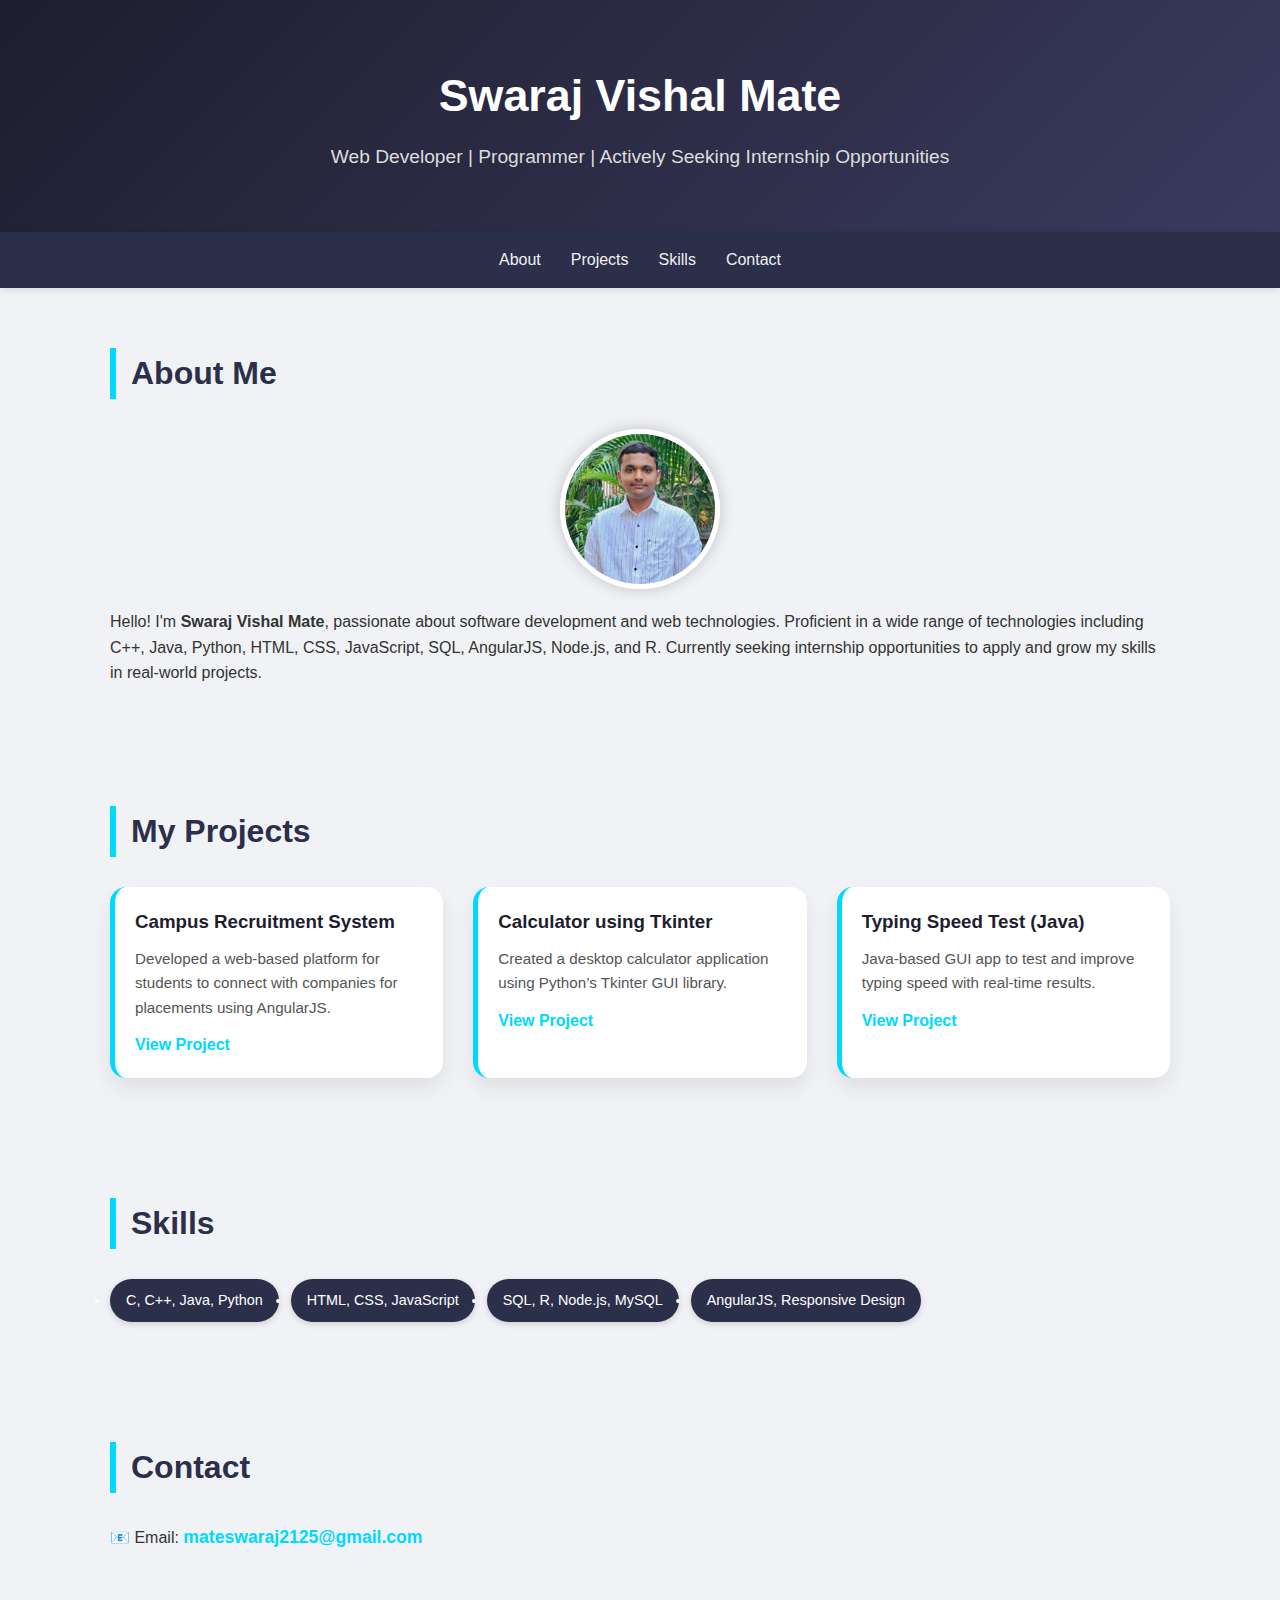
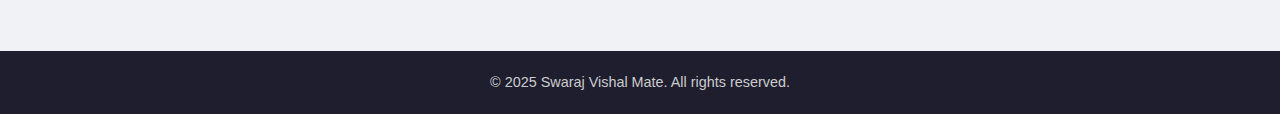
<file: index.html>
<!DOCTYPE html>
<html lang="en">
<head>
  <meta charset="UTF-8" />
  <meta name="viewport" content="width=device-width, initial-scale=1.0"/>
  <title>Swaraj Vishal Mate - Portfolio</title>
  <link rel="stylesheet" href="style.css"/>
</head>
<body>

  <header>
    <div class="container">
      <h1>Swaraj Vishal Mate</h1>
      <p>Web Developer | Programmer | Actively Seeking Internship Opportunities</p>
    </div>
  </header>

  <nav>
    <ul>
      <li><a href="#about">About</a></li>
      <li><a href="#projects">Projects</a></li>
      <li><a href="#skills">Skills</a></li>
      <li><a href="#contact">Contact</a></li>
    </ul>
  </nav>

  <section id="about" class="section">
    <h2>About Me</h2>
    <img src="images/myPHOTODoc.png" alt="Swaraj Vishal Mate" class="profile-img"/>
    <p>
      Hello! I'm <strong>Swaraj Vishal Mate</strong>, passionate about software development and web technologies.
      Proficient in a wide range of technologies including C++, Java, Python, HTML, CSS, JavaScript, SQL, AngularJS, Node.js, and R. Currently seeking internship opportunities to apply and grow my skills in real-world projects.
    </p>
  </section>

  <section id="projects" class="section">
    <h2>My Projects</h2>
    <div class="projects-container">
      <div class="project">
        <h3>Campus Recruitment System</h3>
        <p>Developed a web-based platform for students to connect with companies for placements using AngularJS.</p>
        <a href="https://www.linkedin.com/posts/swaraj-mate-8b4a00284_webdevelopment-angularjs-frontenddevelopment-activity-7304495908929335296-1q0u" target="_blank">View Project</a>
      </div>

      <div class="project">
        <h3>Calculator using Tkinter</h3>
        <p>Created a desktop calculator application using Python’s Tkinter GUI library.</p>
        <a href="https://www.linkedin.com/posts/swaraj-mate-8b4a00284_python-tkinter-gui-activity-7342909187498110976-p-gW" target="_blank">View Project</a>
      </div>

      <div class="project">
        <h3>Typing Speed Test (Java)</h3>
        <p>Java-based GUI app to test and improve typing speed with real-time results.</p>
        <a href="https://www.linkedin.com/posts/swaraj-mate-8b4a00284_java-python-codingjourney-activity-7331321445043642369-JRLY" target="_blank">View Project</a>
      </div>
    </div>
  </section>

  <section id="skills" class="section">
    <h2>Skills</h2>
    <ul>
      <li>C, C++, Java, Python</li>
      <li>HTML, CSS, JavaScript</li>
      <li>SQL, R, Node.js, MySQL</li>
      <li>AngularJS, Responsive Design</li>
    </ul>
  </section>

  <section id="contact" class="section">
    <h2>Contact</h2>
    <p>📧 Email: <a href="mailto:mateswaraj2125@gmail.com">mateswaraj2125@gmail.com</a></p>
  </section>

  <footer>
    <p>&copy; 2025 Swaraj Vishal Mate. All rights reserved.</p>
  </footer>

  <script src="script.js"></script>
</body>
</html>
</file>
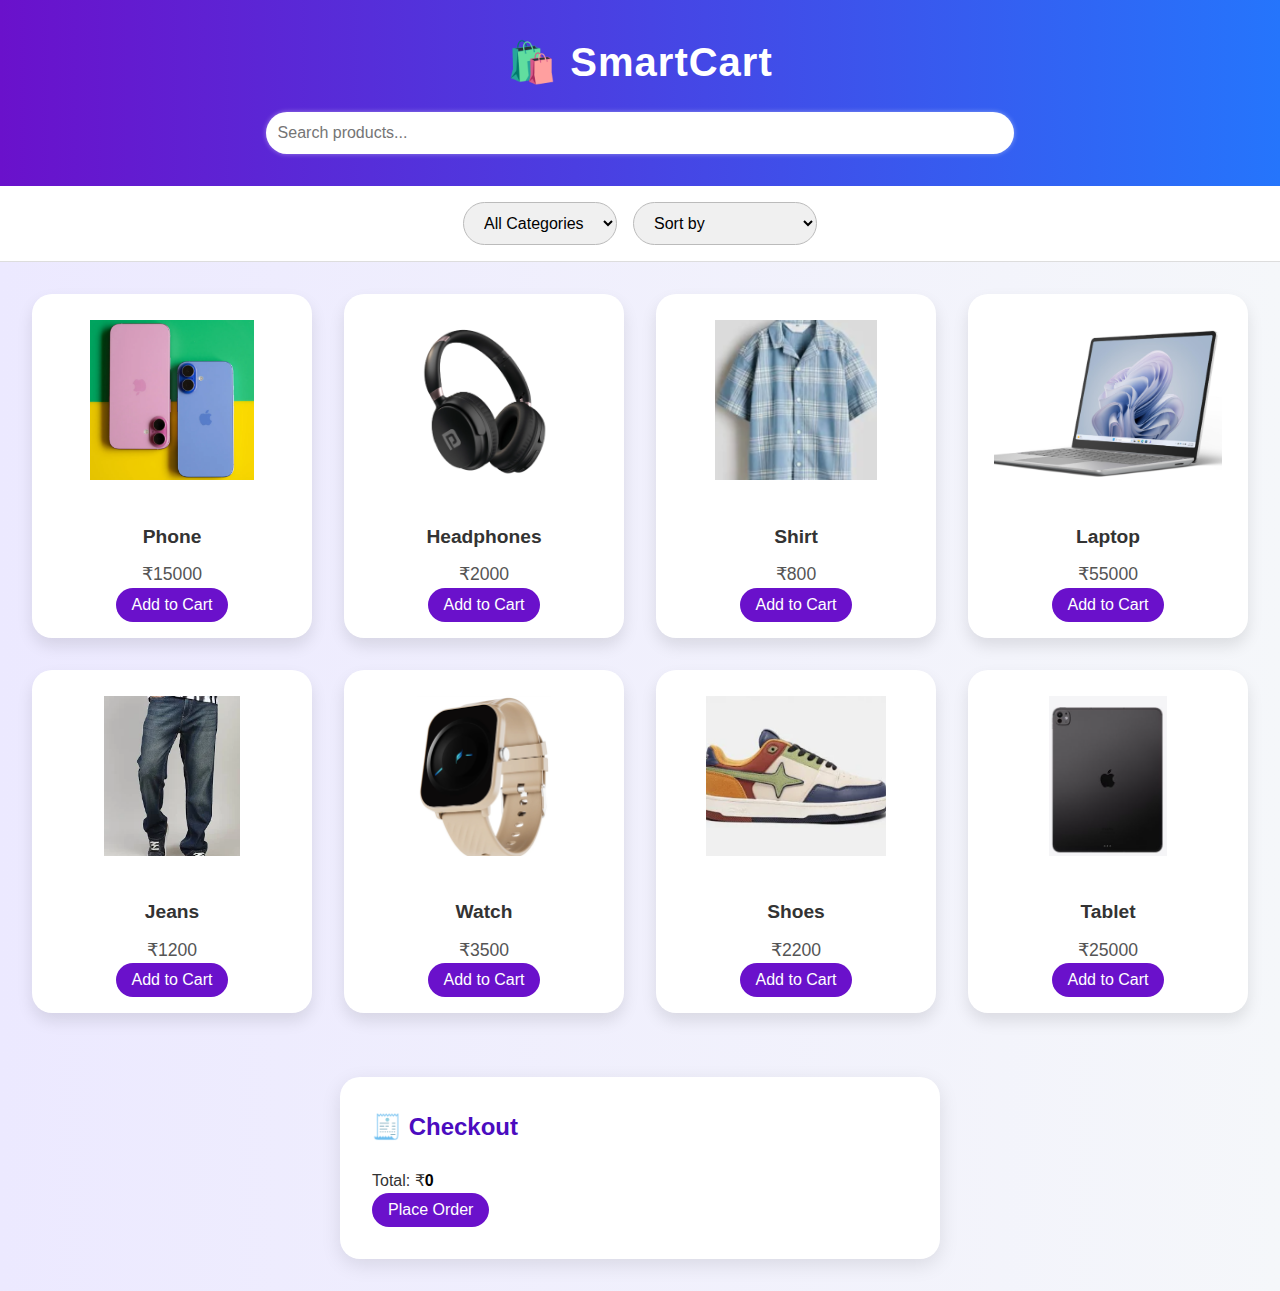
<file: Task2/index.html>
<!DOCTYPE html>
<html lang="en">
<head>
  <meta charset="UTF-8" />
  <meta name="viewport" content="width=device-width, initial-scale=1.0"/>
  <title>SmartCart - E-commerce</title>
  <link rel="stylesheet" href="styles.css"/>
</head>
<body>

  <header>
    <h1>🛍️ SmartCart</h1>
    <input type="text" id="searchInput" placeholder="Search products..."/>
  </header>

  <section class="filters">
    <select id="categoryFilter">
      <option value="">All Categories</option>
      <option value="electronics">Electronics</option>
      <option value="clothing">Clothing</option>
    </select>

    <select id="sortOptions">
      <option value="">Sort by</option>
      <option value="priceLowHigh">Price: Low to High</option>
      <option value="priceHighLow">Price: High to Low</option>
      <option value="nameAsc">Name: A-Z</option>
    </select>
  </section>

  <main id="productList" class="products"></main>

  <section class="checkout">
    <h2>🧾 Checkout</h2>
    <div id="cartItems"></div>
    <p>Total: ₹<span id="totalPrice">0</span></p>
    <button onclick="checkout()">Place Order</button>
  </section>

  <script src="script.js"></script>
</body>
</html>
</file>
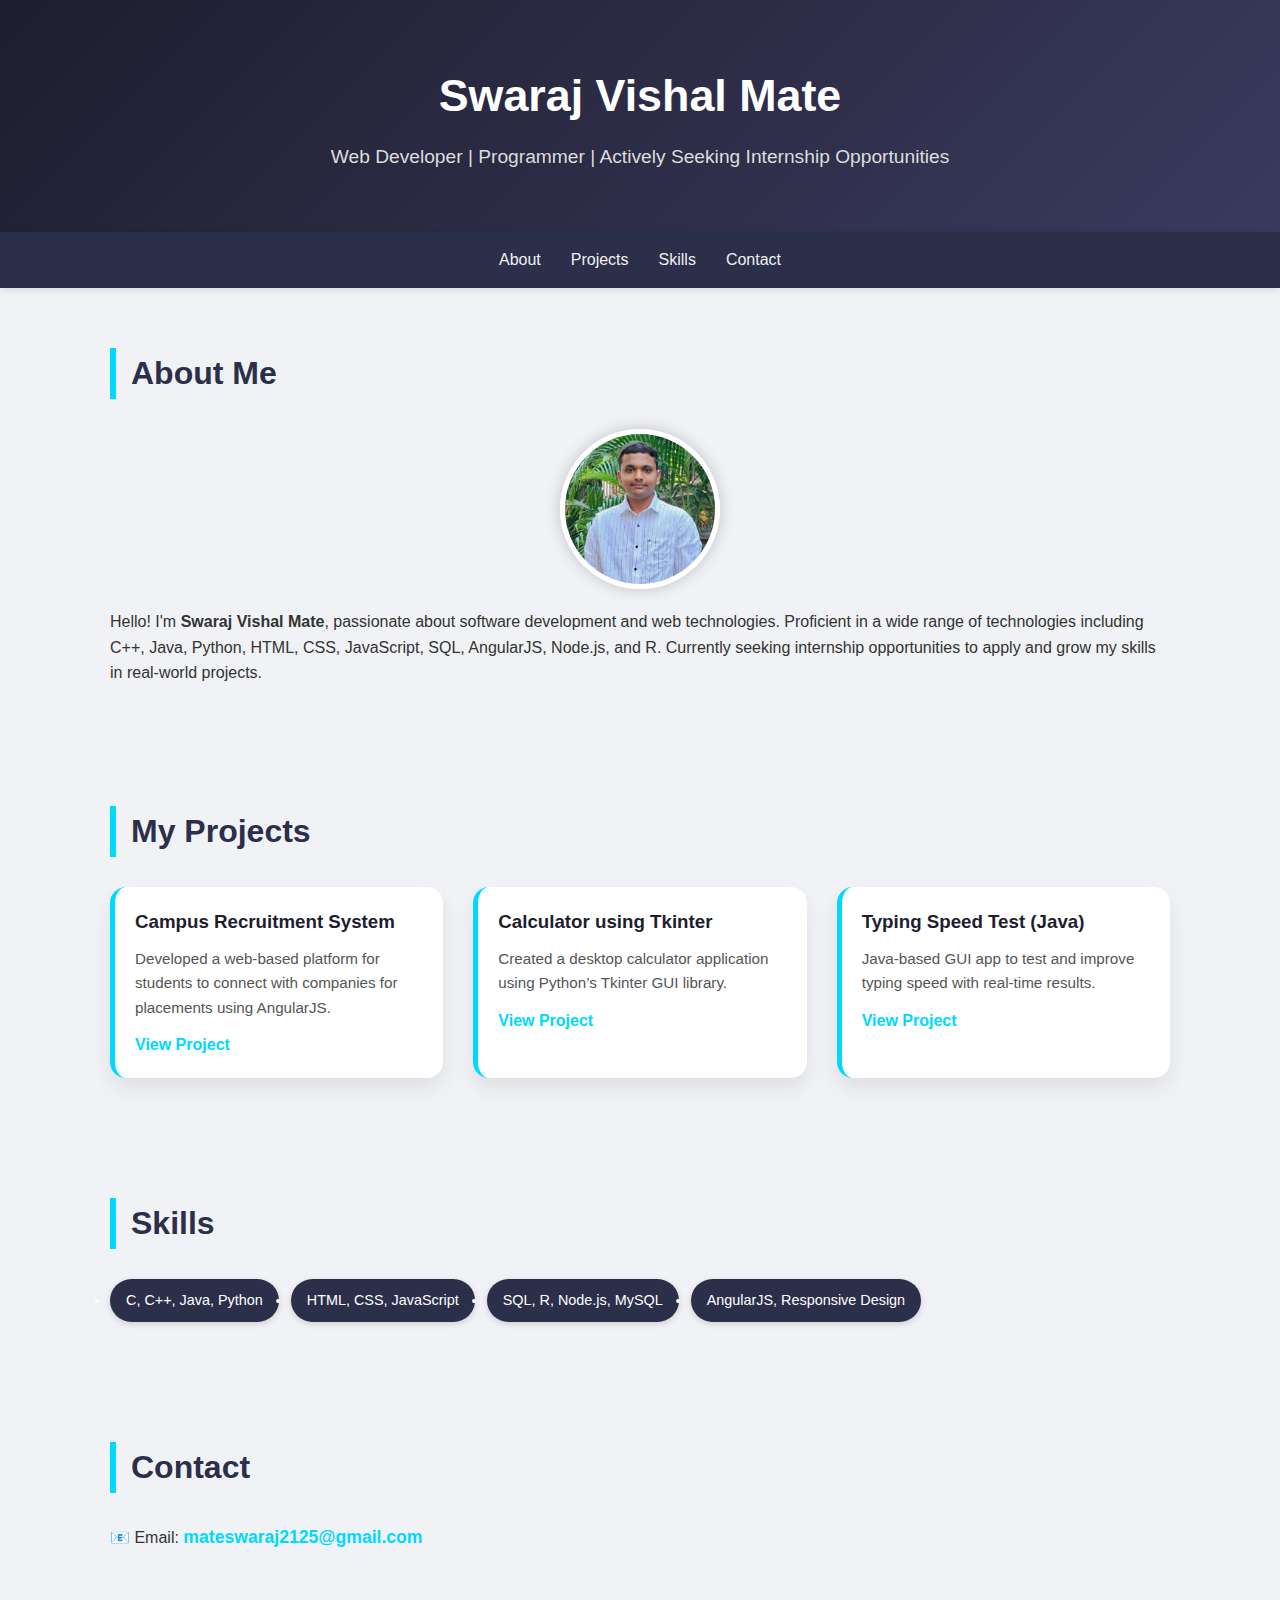
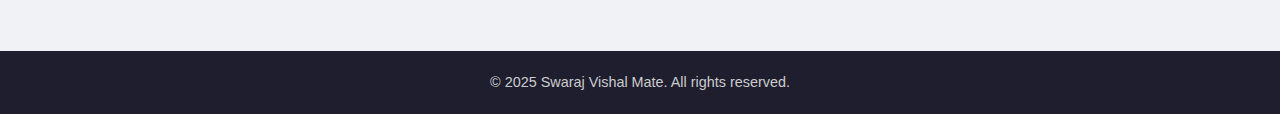
<file: ShadowFox/Task1/index.html>
<!DOCTYPE html>
<html lang="en">
<head>
  <meta charset="UTF-8" />
  <meta name="viewport" content="width=device-width, initial-scale=1.0"/>
  <title>Swaraj Vishal Mate - Portfolio</title>
  <link rel="stylesheet" href="style.css"/>
</head>
<body>

  <header>
    <div class="container">
      <h1>Swaraj Vishal Mate</h1>
      <p>Web Developer | Programmer | Actively Seeking Internship Opportunities</p>
    </div>
  </header>

  <nav>
    <ul>
      <li><a href="#about">About</a></li>
      <li><a href="#projects">Projects</a></li>
      <li><a href="#skills">Skills</a></li>
      <li><a href="#contact">Contact</a></li>
    </ul>
  </nav>

  <section id="about" class="section">
    <h2>About Me</h2>
    <img src="images/myPHOTODoc.png" alt="Swaraj Vishal Mate" class="profile-img"/>
    <p>
      Hello! I'm <strong>Swaraj Vishal Mate</strong>, passionate about software development and web technologies.
      Proficient in a wide range of technologies including C++, Java, Python, HTML, CSS, JavaScript, SQL, AngularJS, Node.js, and R. Currently seeking internship opportunities to apply and grow my skills in real-world projects.
    </p>
  </section>

  <section id="projects" class="section">
    <h2>My Projects</h2>
    <div class="projects-container">
      <div class="project">
        <h3>Campus Recruitment System</h3>
        <p>Developed a web-based platform for students to connect with companies for placements using AngularJS.</p>
        <a href="https://www.linkedin.com/posts/swaraj-mate-8b4a00284_webdevelopment-angularjs-frontenddevelopment-activity-7304495908929335296-1q0u" target="_blank">View Project</a>
      </div>

      <div class="project">
        <h3>Calculator using Tkinter</h3>
        <p>Created a desktop calculator application using Python’s Tkinter GUI library.</p>
        <a href="https://www.linkedin.com/posts/swaraj-mate-8b4a00284_python-tkinter-gui-activity-7342909187498110976-p-gW" target="_blank">View Project</a>
      </div>

      <div class="project">
        <h3>Typing Speed Test (Java)</h3>
        <p>Java-based GUI app to test and improve typing speed with real-time results.</p>
        <a href="https://www.linkedin.com/posts/swaraj-mate-8b4a00284_java-python-codingjourney-activity-7331321445043642369-JRLY" target="_blank">View Project</a>
      </div>
    </div>
  </section>

  <section id="skills" class="section">
    <h2>Skills</h2>
    <ul>
      <li>C, C++, Java, Python</li>
      <li>HTML, CSS, JavaScript</li>
      <li>SQL, R, Node.js, MySQL</li>
      <li>AngularJS, Responsive Design</li>
    </ul>
  </section>

  <section id="contact" class="section">
    <h2>Contact</h2>
    <p>📧 Email: <a href="mailto:mateswaraj2125@gmail.com">mateswaraj2125@gmail.com</a></p>
  </section>

  <footer>
    <p>&copy; 2025 Swaraj Vishal Mate. All rights reserved.</p>
  </footer>

  <script src="script.js"></script>
</body>
</html>
</file>
<file: style.css>
* {
  margin: 0;
  padding: 0;
  box-sizing: border-box;
  scroll-behavior: smooth;
}

body {
  font-family: 'Segoe UI', sans-serif;
  background: #f0f2f5;
  color: #333;
  line-height: 1.6;
}

/* Header */
header {
  background: linear-gradient(135deg, #1e1e2f, #3a3a5e);
  color: #fff;
  text-align: center;
  padding: 60px 20px;
  box-shadow: 0 4px 10px rgba(0, 0, 0, 0.2);
}

header h1 {
  font-size: 2.8rem;
  margin-bottom: 10px;
}

header p {
  font-size: 1.2rem;
  color: #ddd;
}

/* Navigation */
nav {
  background: #2c2f4a;
  box-shadow: 0 2px 8px rgba(0, 0, 0, 0.1);
}

nav ul {
  display: flex;
  justify-content: center;
  padding: 15px 0;
  list-style: none;
  flex-wrap: wrap;
}

nav ul li {
  margin: 0 15px;
}

nav ul li a {
  color: #f0f0f0;
  text-decoration: none;
  font-size: 1rem;
  position: relative;
  transition: color 0.3s ease;
}

nav ul li a::after {
  content: '';
  height: 2px;
  width: 0%;
  background: #00d9ff;
  position: absolute;
  left: 0;
  bottom: -5px;
  transition: width 0.3s ease;
}

nav ul li a:hover::after {
  width: 100%;
}

nav ul li a:hover {
  color: #00d9ff;
}

/* Sections */
.section {
  padding: 60px 20px;
  max-width: 1100px;
  margin: auto;
}

.section h2 {
  font-size: 2rem;
  margin-bottom: 30px;
  border-left: 6px solid #00d9ff;
  padding-left: 15px;
  color: #2c2f4a;
}

.profile-img {
  width: 160px;
  height: 160px;
  object-fit: cover;
  border-radius: 50%;
  border: 5px solid #fff;
  box-shadow: 0 0 15px rgba(0,0,0,0.2);
  display: block;
  margin: 20px auto;
}

/* Projects */
.projects-container {
  display: grid;
  grid-template-columns: repeat(auto-fit, minmax(280px, 1fr));
  gap: 30px;
}

.project {
  background: #fff;
  padding: 20px;
  border-radius: 16px;
  box-shadow: 0 10px 20px rgba(0,0,0,0.08);
  transition: transform 0.3s ease, box-shadow 0.3s ease;
  border-left: 5px solid #00d9ff;
}

.project:hover {
  transform: translateY(-5px);
  box-shadow: 0 15px 30px rgba(0,0,0,0.1);
}

.project h3 {
  color: #1e1e2f;
  margin-bottom: 10px;
}

.project p {
  font-size: 0.95rem;
  color: #555;
}

.project a {
  display: inline-block;
  margin-top: 12px;
  color: #00d9ff;
  text-decoration: none;
  font-weight: bold;
}

.project a:hover {
  text-decoration: underline;
}

/* Skills */
#skills ul {
  display: flex;
  flex-wrap: wrap;
  gap: 12px;
  margin-top: 20px;
}

#skills li {
  background: #2c2f4a;
  color: #fff;
  padding: 10px 16px;
  border-radius: 30px;
  font-size: 0.9rem;
  box-shadow: 0 2px 6px rgba(0,0,0,0.15);
}

/* Contact */
#contact a {
  color: #00d9ff;
  text-decoration: none;
  font-weight: bold;
  font-size: 1.1rem;
}

#contact a:hover {
  text-decoration: underline;
}

/* Footer */
footer {
  background: #1e1e2f;
  color: #ccc;
  text-align: center;
  padding: 20px 0;
  margin-top: 40px;
  font-size: 0.9rem;
}

/* Responsive Design */
@media (max-width: 768px) {
  header h1 {
    font-size: 2rem;
  }

  nav ul {
    flex-direction: column;
  }

  nav ul li {
    margin: 10px 0;
  }

  .section {
    padding: 40px 15px;
  }
}
</file>
<file: Task2/styles.css>
* {
  margin: 0;
  padding: 0;
  box-sizing: border-box;
}

body {
  font-family: 'Poppins', sans-serif;
  background: linear-gradient(to right, #ece9ff, #f5f7fa);
  color: #333;
  line-height: 1.5;
}

header {
  background: linear-gradient(90deg, #6a11cb, #2575fc);
  color: #fff;
  padding: 2em 1em;
  text-align: center;
  box-shadow: 0 4px 10px rgba(0, 0, 0, 0.2);
}

header h1 {
  font-size: 2.5rem;
  margin-bottom: 0.5em;
  letter-spacing: 1px;
}

header input[type="text"] {
  width: 60%;
  padding: 0.75em;
  border: none;
  border-radius: 30px;
  font-size: 1rem;
  box-shadow: 0 0 5px rgba(255, 255, 255, 0.4);
  transition: all 0.3s;
}

header input:focus {
  outline: none;
  box-shadow: 0 0 10px #fff;
}

.filters {
  display: flex;
  justify-content: center;
  gap: 1em;
  padding: 1em;
  background-color: #fff;
  border-bottom: 1px solid #ddd;
}

select {
  padding: 0.7em 1em;
  border: 1px solid #bbb;
  border-radius: 25px;
  font-size: 1rem;
  background-color: #f0f0f0;
  transition: 0.3s;
}

select:hover {
  background: #e8e8ff;
  border-color: #6a11cb;
}

.products {
  display: grid;
  grid-template-columns: repeat(auto-fit, minmax(220px, 1fr));
  gap: 2em;
  padding: 2em;
}

.product {
  background: #fff;
  border-radius: 20px;
  padding: 1em;
  box-shadow: 0 8px 16px rgba(0,0,0,0.1);
  text-align: center;
  transition: transform 0.3s ease, box-shadow 0.3s ease;
  position: relative;
}

.product:hover {
  transform: translateY(-8px);
  box-shadow: 0 12px 24px rgba(0, 0, 0, 0.2);
}

.product img {
  width: 100%;
  height: 180px;
  object-fit: contain;
  border-radius: 15px;
  margin-bottom: 1em;
  transition: transform 0.3s ease;
  background: white;
  padding: 10px;
}

.product:hover img {
  transform: scale(1.05);
}

.product h3 {
  font-size: 1.2rem;
  margin: 0.5em 0;
}

.product p {
  font-size: 1.1rem;
  color: #555;
}

button {
  background: #6a11cb;
  color: white;
  padding: 0.5em 1em;
  border: none;
  font-size: 1rem;
  border-radius: 25px;
  cursor: pointer;
  transition: background 0.3s ease;
}

button:hover {
  background: #4b0cbf;
}

button:active {
  transform: scale(0.98);
}

.checkout {
  max-width: 600px;
  margin: 2em auto;
  background: #ffffff;
  padding: 2em;
  border-radius: 20px;
  box-shadow: 0 6px 20px rgba(0,0,0,0.1);
}

.checkout h2 {
  font-size: 1.5rem;
  color: #4b0cbf;
  margin-bottom: 1em;
}

#cartItems p {
  margin: 0.7em 0;
}

#totalPrice {
  font-weight: bold;
  color: #000;
}

@media (max-width: 768px) {
  header input[type="text"] {
    width: 90%;
  }

  .filters {
    flex-direction: column;
    align-items: center;
  }

  .checkout {
    margin: 1em;
  }
}
</file>
<file: ShadowFox/Task1/style.css>
* {
  margin: 0;
  padding: 0;
  box-sizing: border-box;
  scroll-behavior: smooth;
}

body {
  font-family: 'Segoe UI', sans-serif;
  background: #f0f2f5;
  color: #333;
  line-height: 1.6;
}

/* Header */
header {
  background: linear-gradient(135deg, #1e1e2f, #3a3a5e);
  color: #fff;
  text-align: center;
  padding: 60px 20px;
  box-shadow: 0 4px 10px rgba(0, 0, 0, 0.2);
}

header h1 {
  font-size: 2.8rem;
  margin-bottom: 10px;
}

header p {
  font-size: 1.2rem;
  color: #ddd;
}

/* Navigation */
nav {
  background: #2c2f4a;
  box-shadow: 0 2px 8px rgba(0, 0, 0, 0.1);
}

nav ul {
  display: flex;
  justify-content: center;
  padding: 15px 0;
  list-style: none;
  flex-wrap: wrap;
}

nav ul li {
  margin: 0 15px;
}

nav ul li a {
  color: #f0f0f0;
  text-decoration: none;
  font-size: 1rem;
  position: relative;
  transition: color 0.3s ease;
}

nav ul li a::after {
  content: '';
  height: 2px;
  width: 0%;
  background: #00d9ff;
  position: absolute;
  left: 0;
  bottom: -5px;
  transition: width 0.3s ease;
}

nav ul li a:hover::after {
  width: 100%;
}

nav ul li a:hover {
  color: #00d9ff;
}

/* Sections */
.section {
  padding: 60px 20px;
  max-width: 1100px;
  margin: auto;
}

.section h2 {
  font-size: 2rem;
  margin-bottom: 30px;
  border-left: 6px solid #00d9ff;
  padding-left: 15px;
  color: #2c2f4a;
}

.profile-img {
  width: 160px;
  height: 160px;
  object-fit: cover;
  border-radius: 50%;
  border: 5px solid #fff;
  box-shadow: 0 0 15px rgba(0,0,0,0.2);
  display: block;
  margin: 20px auto;
}

/* Projects */
.projects-container {
  display: grid;
  grid-template-columns: repeat(auto-fit, minmax(280px, 1fr));
  gap: 30px;
}

.project {
  background: #fff;
  padding: 20px;
  border-radius: 16px;
  box-shadow: 0 10px 20px rgba(0,0,0,0.08);
  transition: transform 0.3s ease, box-shadow 0.3s ease;
  border-left: 5px solid #00d9ff;
}

.project:hover {
  transform: translateY(-5px);
  box-shadow: 0 15px 30px rgba(0,0,0,0.1);
}

.project h3 {
  color: #1e1e2f;
  margin-bottom: 10px;
}

.project p {
  font-size: 0.95rem;
  color: #555;
}

.project a {
  display: inline-block;
  margin-top: 12px;
  color: #00d9ff;
  text-decoration: none;
  font-weight: bold;
}

.project a:hover {
  text-decoration: underline;
}

/* Skills */
#skills ul {
  display: flex;
  flex-wrap: wrap;
  gap: 12px;
  margin-top: 20px;
}

#skills li {
  background: #2c2f4a;
  color: #fff;
  padding: 10px 16px;
  border-radius: 30px;
  font-size: 0.9rem;
  box-shadow: 0 2px 6px rgba(0,0,0,0.15);
}

/* Contact */
#contact a {
  color: #00d9ff;
  text-decoration: none;
  font-weight: bold;
  font-size: 1.1rem;
}

#contact a:hover {
  text-decoration: underline;
}

/* Footer */
footer {
  background: #1e1e2f;
  color: #ccc;
  text-align: center;
  padding: 20px 0;
  margin-top: 40px;
  font-size: 0.9rem;
}

/* Responsive Design */
@media (max-width: 768px) {
  header h1 {
    font-size: 2rem;
  }

  nav ul {
    flex-direction: column;
  }

  nav ul li {
    margin: 10px 0;
  }

  .section {
    padding: 40px 15px;
  }
}
</file>
